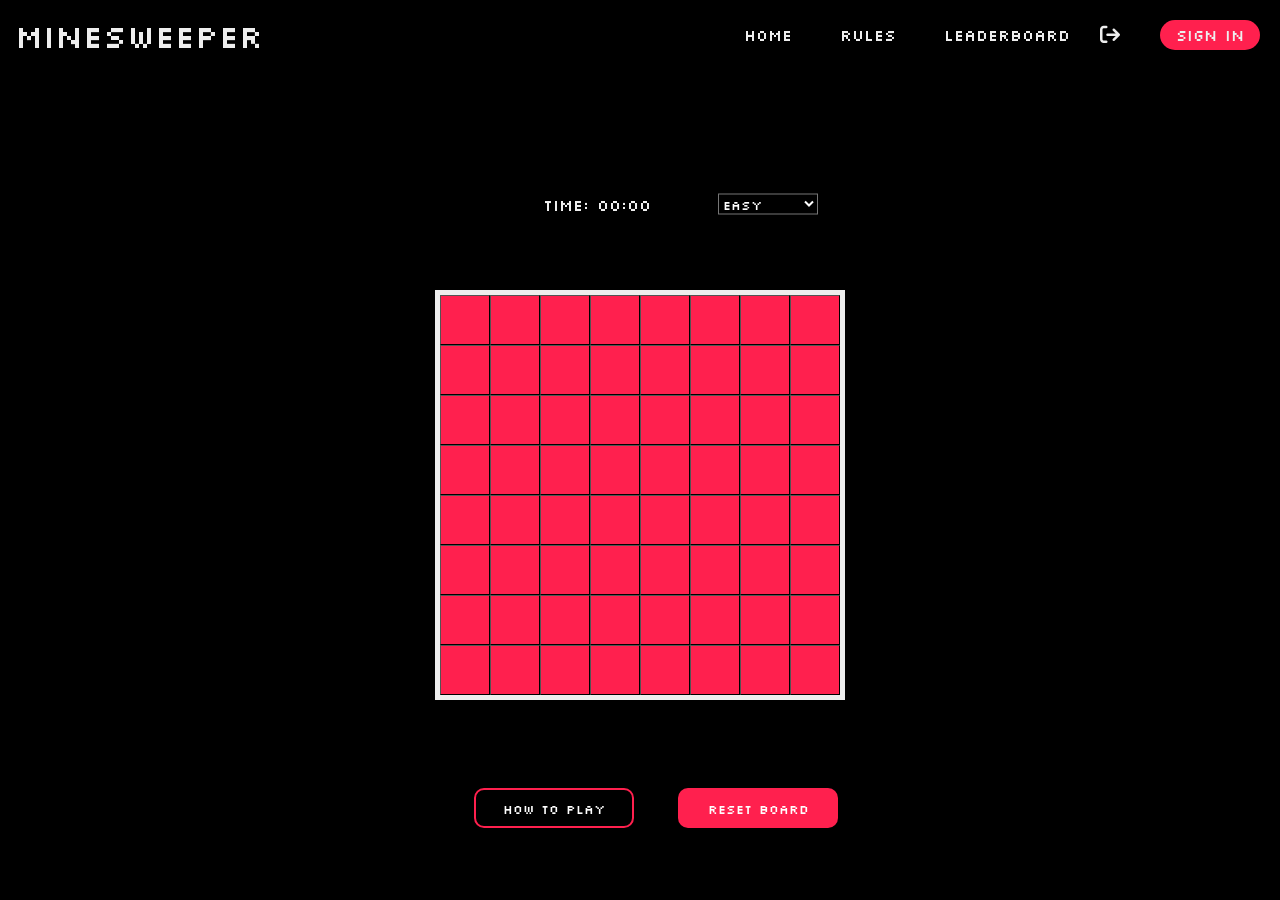
<file: game.html>
<!DOCTYPE html>
<html lang="en">
<head>
    <meta charset="UTF-8">
    <title>MineSweeper</title>
	<link rel="stylesheet" href="/css/minesweeper.css">
	<link rel="preconnect" href="https://fonts.googleapis.com">
	<link rel="preconnect" href="https://fonts.gstatic.com" crossorigin>
	<link href="https://fonts.googleapis.com/css2?family=Silkscreen:wght@400;700&display=swap" rel="stylesheet">
	<link rel="stylesheet" href="https://cdnjs.cloudflare.com/ajax/libs/font-awesome/6.0.0-beta3/css/all.min.css">
</head>
<body onload="select_level()">
    <header>
		<a href="index.html" id="game_title"><h1>Minesweeper</h1></a>
		<nav>
		<ul id="navigation_bar">
		<li><a href="index.html">Home</a></li>
		<li><a href="Rules.html">Rules</a></li>
		<li id="Lboard"><a href="Leaderboard.html">Leaderboard</a></li>
		</ul>
		</nav>
		<button style="background-color: transparent; border: none;" onclick="signout()">
			<i class="fa-solid fa-arrow-right-from-bracket"></i></button>			
		<a href="LoginPage.html"><button id="sign_in">Sign in</button></a>
	</header>
	<!-- Creating the board for the game-->
	<div id="gameBoard"></div>

	<!-- pop up -->
	<button id="rules" onclick="displayPopUp()">How to play</button>
	<div id="overlay"></div>
    <div id="popup">
        <p>How to play</p>
		<ol>
			<li>Clear the grid without clicking on any mines.</li>
			<li>Begin by clicking on a cell. If it’s a mine, game over. If not, the cell will show a number or clear nearby cells.</li>
			<li>Each number on a cell tells you how many mines are in the 8 neighboring cells around it. Use these numbers as clues to avoid mines.</li>
			<li>Right-click on cells you suspect have mines to mark them with a flag. This helps you keep track, but use flags carefully!</li>
			<li>The timer starts as soon as you click the first cell and tracks how long you take to complete the game. Aim to clear the grid as quickly as possible to set a high score, especially on higher levels.</li>
			<li>You win by revealing all non-mine cells without hitting any mines!</li>
		</ol>
        <button id="closePopup" onclick="closePopUp()">Close</button>
    </div>
	<!-- Selector for the game levels-->
	<p id="displayTime">Time: 00:00</p>
	<select id="gameLevel">
		<option value="Easy">Easy</option>
		<option value="Medium">Medium</option>
		<option value="Hard">Hard</option>
	</select>
	
	<button id="resetButton" onclick="clearBoard()">Reset Board</button>

	<script src="/JavaScript/GameLogic.js"></script>

</body>
</html>
</file>
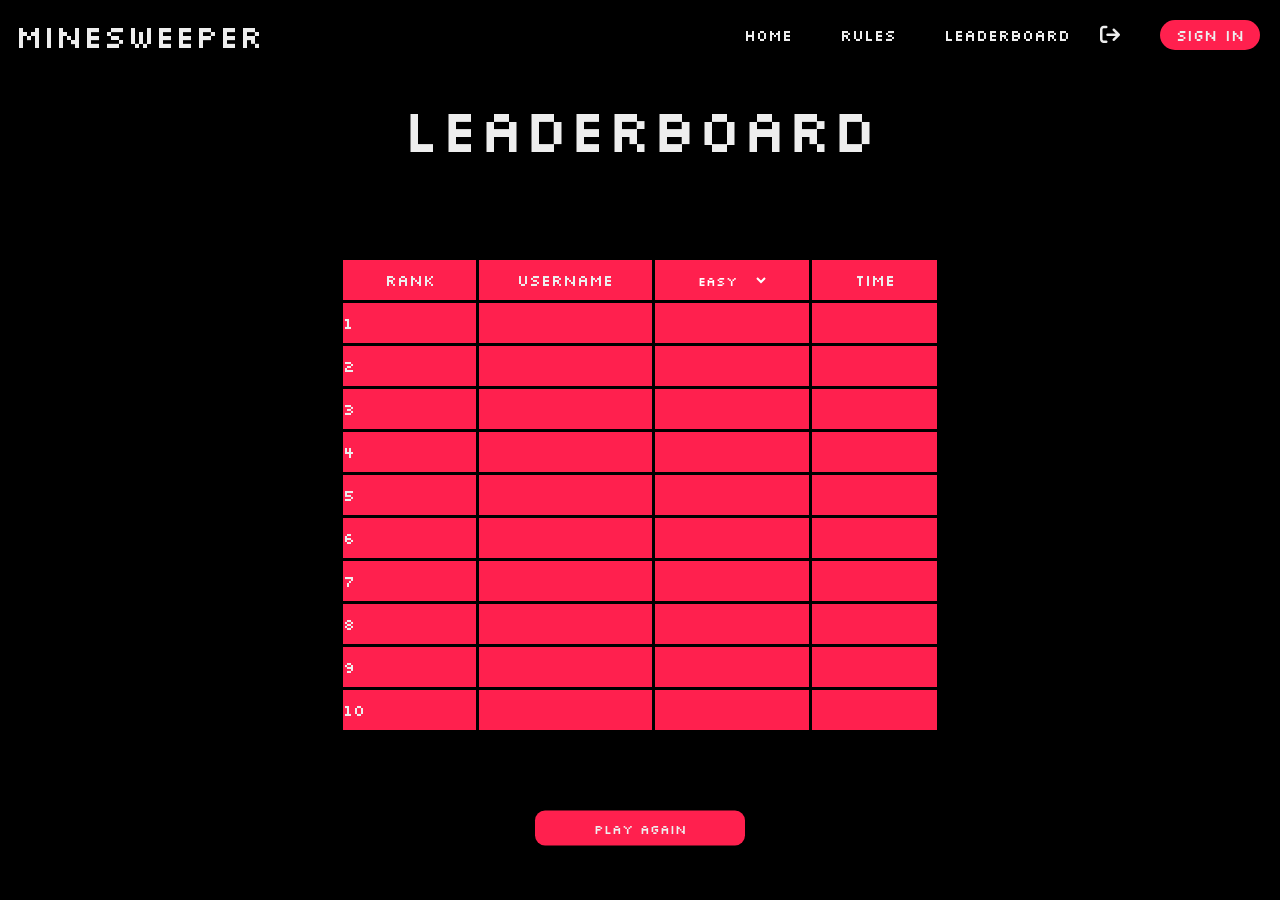
<file: Leaderboard.html>
<!DOCTYPE html>
<html lang="en">
<head>
    <meta charset="UTF-8">
    <meta name="viewport" content="width=device-width, initial-scale=1.0">
    <title>MineSweeper</title>
	<link rel="stylesheet" href="/css/minesweeper.css">
	<link rel="preconnect" href="https://fonts.googleapis.com">
	<link rel="preconnect" href="https://fonts.gstatic.com" crossorigin>
	<link href="https://fonts.googleapis.com/css2?family=Silkscreen:wght@400;700&display=swap" rel="stylesheet">
	<link rel="stylesheet" href="https://cdnjs.cloudflare.com/ajax/libs/font-awesome/6.0.0-beta3/css/all.min.css">
</head>
<body>
    <header>
		<a href="index.html" id="game_title"><h1>Minesweeper</h1></a>
		<nav>
		<ul id="navigation_bar">
		<li><a href="index.html">Home</a></li>
		<li><a href="Rules.html">Rules</a></li>
		<li id="Lboard"><a href="Leaderboard.html">Leaderboard</a></li>
		</ul>
		</nav>
		<button style="background-color: transparent; border: none;" onclick="signout()">
			<i class="fa-solid fa-arrow-right-from-bracket"></i></button>			
		<a href="LoginPage.html"><button id="sign_in">Sign in</button></a>
	</header>
	<!-- leaderboard to display the top 10 scores-->
	<h1 id="heading_leaderboard">Leaderboard</h1>
	<table>
		<tr>
			<th style="width:90px">Rank</th>
			<th>Username</th>
			<th><select id="level"> <!-- using a selector to display the scores based on level diffculty-->
				<option value="Easy">Easy</option>
				<option value="Medium">Medium</option>
				<option value="Hard">Hard</option>
			</select></th>
			<th>Time</th>	
			
		</tr>
		<tbody id="leaderboardBody">
		</tbody>
	</table>
	<a href="game.html"><button id="playAgain">Play Again</button></a>
	<script src="/JavaScript/LeaderBoard.js"></script>
	<footer></footer>
</body>
</html>
</file>
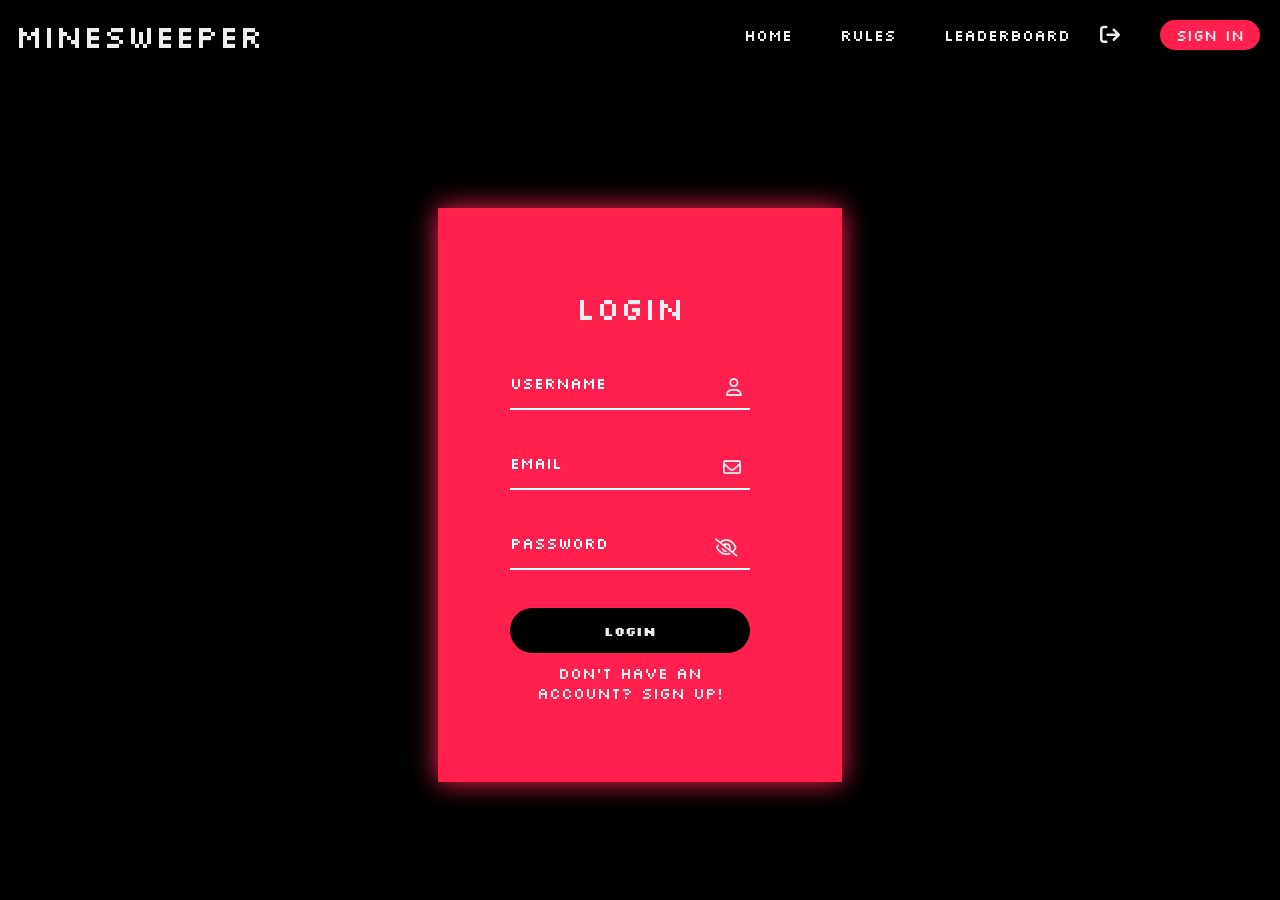
<file: LoginPage.html>
<!DOCTYPE html>
<html lang="en">
<head>
    <meta charset="UTF-8">
    <meta name="viewport" content="width=device-width, initial-scale=1.0">
    <title>MineSweeper</title>
	<link rel="stylesheet" href="/css/minesweeper.css">
	<link rel="preconnect" href="https://fonts.googleapis.com">
	<link rel="preconnect" href="https://fonts.gstatic.com" crossorigin>
	<link href="https://fonts.googleapis.com/css2?family=Silkscreen:wght@400;700&display=swap" rel="stylesheet">
	<link rel="stylesheet" href="https://cdnjs.cloudflare.com/ajax/libs/font-awesome/6.0.0-beta3/css/all.min.css">
<body>

    <header>
	<a href="index.html" id="game_title"><h1>Minesweeper</h1></a>
	<nav>
		<ul id="navigation_bar">
			<li><a href="index.html">Home</a></li>
			<li><a href="Rules.html">Rules</a></li>
			<li id="Lboard"><a href="Leaderboard.html">Leaderboard</a></li>
		</ul>
	</nav>
	<button style="background-color: transparent; border: none;" onclick="signout()">
		<i class="fa-solid fa-arrow-right-from-bracket" onclick="signout()"></i></button>			
	<a href="LoginPage.html"><button id="sign_in">Sign in</button></a>
	</header>
	
	<div class="container">
		<div class="loginBox Login">
		<h1>Login</h1>
			<form onsubmit="login()">
				<div class="user_input" id="username">
                    <input type="text" required>
                    <label>username</label>
                    <i class="fa-regular fa-user"></i>
					
                </div>
				<div class="user_input">
                    <input type="email" id="user_email"  required>
                    <label>email</label>
                    <i class="fa-regular fa-envelope"></i>
                </div>
				<div class="user_input">
                    <input type="password" required id="userPassword">
                    <label>Password</label>
                    <i class="fa-regular fa-eye-slash"></i>
                    <p id="messages"></p>
				</div>
				<a href="game.html"><button id="loginButton" onclick="login()">Login</button></a>
				<div id="register_link">
				<a href="SignupPage.html">Don't have an account? Sign Up!</a>
				</div>
			</form>
		</div>	
	</div>

	<script src="/JavaScript/loginpage.js"></script>
	
</body>
</html>
</file>
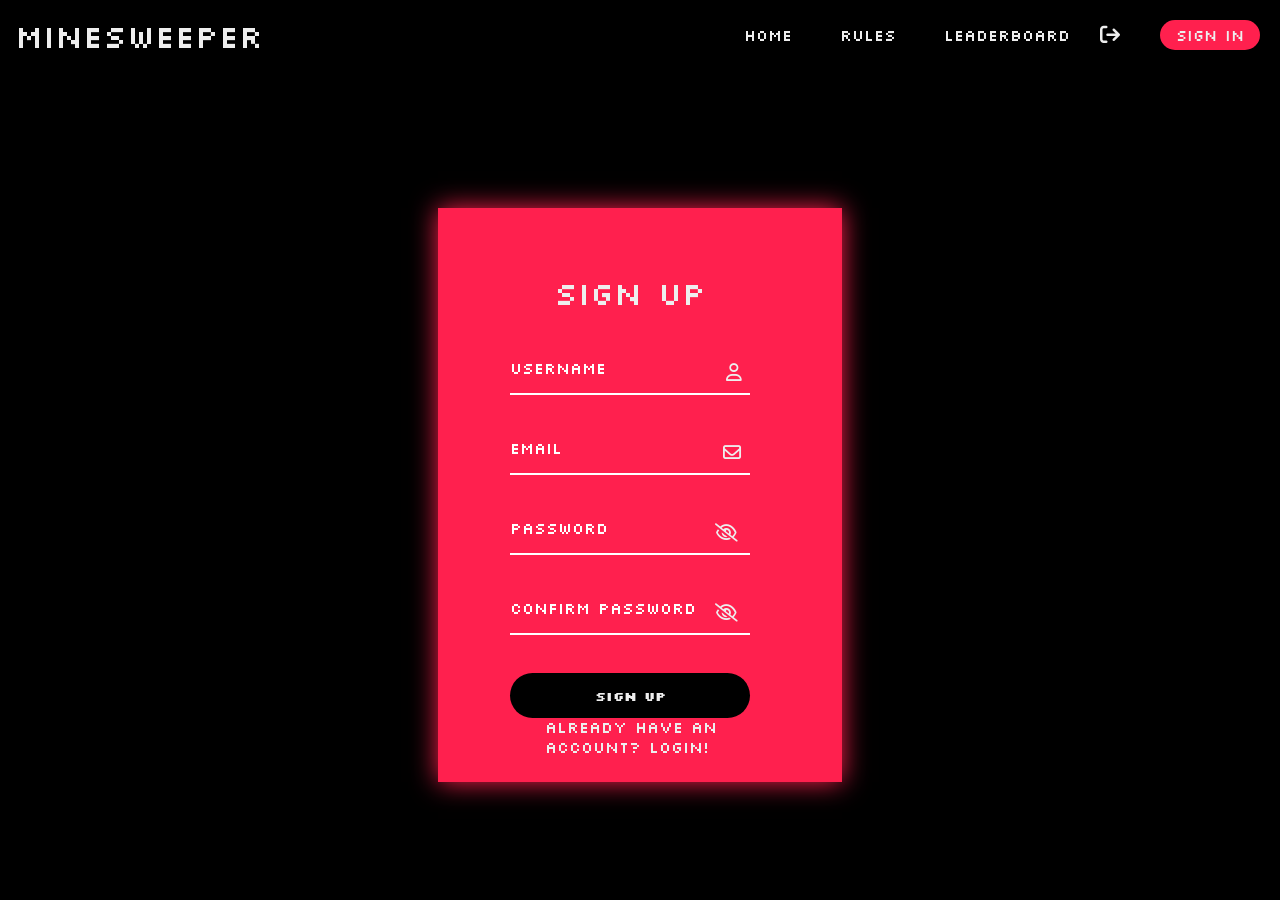
<file: SignupPage.html>
<!DOCTYPE html>
<html lang="en">
<head>
    <meta charset="UTF-8">
    <title>MineSweeper</title>
	<link rel="stylesheet" href="/css/minesweeper.css">
    <link rel="preconnect" href="https://fonts.googleapis.com">
<link rel="preconnect" href="https://fonts.gstatic.com" crossorigin>
<link href="https://fonts.googleapis.com/css2?family=Silkscreen:wght@400;700&display=swap" rel="stylesheet">
    <link rel="stylesheet" href="https://cdnjs.cloudflare.com/ajax/libs/font-awesome/6.0.0-beta3/css/all.min.css">
</head>
<body >

	
    <header>
        <a href="index.html" id="game_title"><h1>Minesweeper</h1></a>
        <nav>
        <ul id="navigation_bar">
        <li><a href="index.html">Home</a></li>
        <li><a href="Rules.html">Rules</a></li>
        <li id="Lboard"><a href="Leaderboard.html">Leaderboard</a></li>
        </ul>
        </nav>
        <button style="background-color: transparent; border: none;" onclick="signout()">
            <i class="fa-solid fa-arrow-right-from-bracket"></i></button>			
        <a href="LoginPage.html"><button id="sign_in">Sign in</button></a>
	</header>
	
	<div class="container">
		<div  class="signUp_box signUp">
		<h1>Sign up</h1>
			<form onsubmit=" return checkPassword() && checkUsername()">
				
                <div class="user_input user_Name">
                    <input type="text" required id="username">
                    <label>username</label>
                    <i class="fa-regular fa-user"></i>
                    <p id="user_feedback"></p>
                    
                </div>

                <div class="user_input">
                    <input type="text" required id="user_email">
                    <label>email</label>
                    <i class="fa-regular fa-envelope"></i>
                    <p id="email_feedback"></p>
                </div>
                

                <div class="user_input">
                    <input type="password"  id="userPassword" required>
                    <label>Password</label>
                    <i class="fa-regular fa-eye-slash"></i>
                    <p id="messages"></p>
				</div>
				<div class="user_input confirm_password">
                    <input type="password" required id="confirmPassword">
                    <label>confirm Password</label>
                    <i class="fa-regular fa-eye-slash"></i>
                    <div id="confirm_password"></div>
				</div>
				<button id="loginButton" onclick="storeUser()">Sign up</button>
				<div id="login_link">
				<a href="LoginPage.html">Already have an account? Login!</a>
				</div>
			</form>
		</div>	
	</div>
	<footer></footer>


    <script src="/JavaScript/signUp.js">
       
    </script>
</body>
</html>
</file>
<file: css/minesweeper.css>
* {
	padding: 0px;
	margin: 0px;
	font-family: "Silkscreen";
	font-weight: 400;
	font-style: normal;
	color:#EEEEEE;
}

body {

	background-color: black;
}

header {
	display: flex;
	justify-content: flex-end;
	align-items: center;
	color: white;
	height: 70px;
	min-width: 600px;
}

button {
	cursor:pointer;
}


#game_title{
	text-decoration: none;
	margin-left: 15px;
	
	margin-right:auto;
}

#navigation_bar{
	list-style:none;
	
}

#navigation_bar li {
	display: inline-block;
	margin: 0px 20px;
	color: #EEEEEE; 
	
}

#navigation_bar li, a{
	
	text-decoration: none;
	transition: 0.3s;

}

#navigation_bar li a:hover{
	color: #FF204E;
	
}


#navigation_bar li ::before{
	content:"";
	position:absolute;
	width: 3%;
	height: 1.5px;
	bottom: 90%;
	background-color:  #FF204E;
	transform: scaleX(0);
	transition: transform 0.3s ease;
	
}

#navigation_bar li :hover::before{
	transform:scaleX(1);
}


#Lboard::before{
	content:"";
	position:absolute;
	width: 5%;
	height: 1.5px;
	bottom: 90%;
	background-color:  #FF204E;
	transform: scaleX(0);
	transition: transform 0.3s ease;
	text-align:center;
}


#Lboard:hover::before{
	transform:scaleX(1);
}

#sign_in{
	background-color:  #FF204E;
	font-size: 15px;
	border: none;
	width: 100px;
	height: 30px;
	border-radius: 20px;
	transition: 0.5s;
	cursor:pointer;
	margin-right:20px;
	margin-left:40px;
}



#sign_in:hover{
	color:  #FF204E;
	background-color: #EEEEEE;
}


header i {
	font-size: 20px;
	margin-left: 10px;
}

#section1 {

	display: inline-block;
	height: 200px;
	text-align: center;

}

#subsection1 {
	position: absolute;
	top: 50%;
	left:50%;
	transform: translate(-50%, -50%);
}

#subsection1 h1 {
	font-size: 100px;
	margin-bottom:20px;

}

#subsection1 p {
	font-size: 20px;
	margin-bottom: 30px;
	text-align: center;
}

#subsection1 button{
	margin-right:10px;
	height: 55px;
	width: 210px;
	font-size: 18px;
	
}

#guest {
	background-color: transparent; 
	color: white;
	border: 2px solid   #FF204E;
	border-radius: 20px;
	transition: 0.5s;

}

#guest:hover{
	border: none;
	background-color:  #FF204E;
	color: #EEEEEE;
}


#create_account {
	background-color:  #FF204E;
	color: #EEEEEE;
	border: none;
	border-radius: 20px;
	transition: 0.5s;
}

#create_account:hover{
	background-color: #EEEEEE;
	color: #FF204E;
	}
	
.container{
	position: absolute;
	top: 55%;
	left:50%;
	transform: translate(-50%, -50%);
	width: 400px;
	height: 570px;
	border: 2px solid  #FF204E;
	box-shadow: 0 0 25px  #FF204E; 
	background-color:  #FF204E;
	transition: 0.5s ease;  
	}
	
.register_link {
	text-align: center;
}
	
.signUp_box.signUp, .loginBox.Login{
		left: 0;
		padding: 0 40px;
		width: 500px;
		
	}
	
.container .signUp_box, .container .loginBox {
		position: absolute;
		top: 0;
		width: 60%;
		height: 100%;
		display: flex;
		justify-content: center;
		flex-direction: column;
		padding-left: 70px;
	
		
	}
	
	
.signUp_box h1, .loginBox h1{
		font-size: 32px;
		text-align: center;
	}
	
	
.user_input{
		position: relative;
		width: 100%;
		height: 50px;
		margin-top:30px ;
		margin-bottom: 20px;
	}

.user_input #confirm_password {
	margin-top: 10px;
	margin-bottom: 0px;
}
	
.user_input input{
		font-family: monospace;
		width: 100%;
		height: 100% ;
		background: transparent;
		border: none;
		outline: none;
		font-size: 16px;
		color: white;
		font-weight: 600;
		border-bottom: 2px solid white;
	
		
	}
	
.user_input label{
		position: absolute;
		top: 50%;
		left: 0;
		transform: translateY(-50%);
		font-size: 16px;
		color: white;

		transition: .5s;
	}
	
.user_input input:focus ~ label, 
.user_input input:valid ~ label {
		top: -3px;
		color: #151515;
	}
	
.user_input i{
		position: absolute;
		top: 40%;
		right: 0.5px;
		font-size: 18px;
		transform: translateX(-50%);
		transition: .5s;
	}
	
.user_input input:focus ~ i, 
.user_input input:valid ~ i {
		top: -4px;
		color: #151515;
	}
	
	
#loginButton{
		position: relative;
		width: 100%;
		height: 45px;
		border-radius: 40px;
		background-color: black;
		border: none;
		cursor: pointer;
		font-weight: 600;
		transition: .5s;
		margin-top: 20px;
	}
	
	
#loginButton:hover{
		background-color: #151515;
	}



#login_link{
		position: absolute;
		bottom: 4%;
		left: 30%;
	}

#register_link{
		text-align: center;
		margin-top: 10px;
	}

#messages, #user_feedback, #email_feedback{
	padding-top: 5px;
	font-size: 12px;
	font-family: Arial, Helvetica, sans-serif;
}


.confirm_password, .user_Name{
    transition: margin-top 0.5s ease; 
}

#rulesPage{
	margin-top: 20px;
	width: 600px;
	position: fixed;
	top: 50%;
	left: 50%;
	transform: translate(-50%, -50%);
	padding: 20px;
	background-color: #FF204E;
	box-shadow: 0 0px 25px #FF204E;
}

#rulesPage ol{
	padding-left: 20px;
}

#play_button{
	position:absolute;
	top: 85%;
	left:50%;
	transform: translate(-50%, -50%);
	margin-right:10px;
	color: white;
	border-radius: 10px;
	height: 50px;
	width: 300px;
	background-color: transparent;
	border: 2px solid #FF204E;
	transition: ease 0.5s;
}


#play_button:hover{
	color: #FF204E;
	background-color: white;
	border: none;
}

#rules{
	color: white;
	border-radius: 10px;
	height: 40px;
	width: 160px;
	position: absolute;
	bottom: 8%;
	left :37%;
	background-color: transparent;
	border: 2px solid #FF204E;
	transition: ease 0.5s;
}


#rules:hover{
	color: #FF204E;
	background-color: white;
	border: none;
}

#popup {
	display: none;
	text-align: center;
	width: 500px;
	position: fixed;
	top: 50%;
	left: 50%;
	transform: translate(-50%, -50%);
	padding: 20px;
	background-color: #FF204E;
	border: 1px solid #ccc;
	box-shadow: 0 0px 25px #FF204E;
	z-index: 1000;
}

#popup p{
	font-size: 30px;
	padding-bottom: 10px;
}

#popup ol {
	padding-left: 20px;
	text-align: left;
}

#overlay {
	display: none;
	position: fixed;
	top: 0;
	left: 0;
	width: 100%;
	height: 100%;
	background: rgba(0, 0, 0, 0.5);
	z-index: 999;
}

#closePopup{
	margin-top: 10px;
	color: white;
	width: 300px;
	height: 30px;
	border: none;
	background-color: transparent;
	transition: ease 0.5s;
	border-radius: 10px;
}


#closePopup:hover{
	color: #FF204E;
	background-color: white;
}

#heading{
	margin-top:30px;
	text-align: center;
	color: #EEEEEE;
	font-size: 60px;
}



#heading_leaderboard{
	margin-top:20px;
	text-align: center;
	color: #EEEEEE;
	font-size: 60px;
}

table, tr, th, td{
	border: solid black ;
	background-color:  #FF204E;
	width: 600px;
	height: 40px;
	border-collapse: collapse;
}

table{
	position:absolute;
	top: 55%;
	left:50%;
	transform: translate(-50%, -50%);

}


#level{
	background-color: transparent;
	color: white;
	border: none;
	outline: none;
	
}


#level option {
	background-color:  #FF204E;
	border: none;
	outline: none;
}


#gameBoard{
	background-color:  #FF204E;
	border-color: #002235;
	border: 5px solid;
	height:400px;
	width: 400px;
	margin: 0 auto;
	display: flex;
	flex-wrap: wrap;
	position:absolute;
	top: 55%;
	left:50%;
	transform: translate(-50%, -50%);

}

#gameBoard div {
	width: 48px;
	height: 48px;
	border: 1px black solid;
	border-style:outset;
	font-size: 30px;
	display: flex;
	justify-content: center;
	align-items: center;
	text-align: center;
}

.tile-Click{
	background-color:  #f96885;
}

#gameLevel{
	position: absolute;
	width: 100px;
	bottom: 75%;
	left :60%;
	transform: translate(-50%, -50%);
	color:white;
	background-color: black;
 
}


#resetButton{
	color: white;
	border-radius: 10px;
	height: 40px;
	width: 160px;
	position: absolute;
	bottom: 8%;
	left :53%;
	background-color: #FF204E;
	border: none;

}



#displayTime{
	position: absolute;
	width: 150px;
	bottom: 75%;
	right :40%;
	transform: translate(-50%, -50%);
}

.x1{
	color: blue;
}

.x2{
	color: green;
}

.x3{
	color: red;
}

.x4{
	color: navy;

}

.x5{
	color: brown;
}

.x6{
	color: teal;
}

.x7{
	color: black;
}

.x8 {
	color: gray;
}


#playAgain{
	position: absolute;
	background-color: #FF204E;
	height: 35px;
	width: 210px;
	top: 92%;
	left: 50%;
	transform: translate(-50%, -50%);
	border: none;
	border-radius: 10px;
}
</file>
